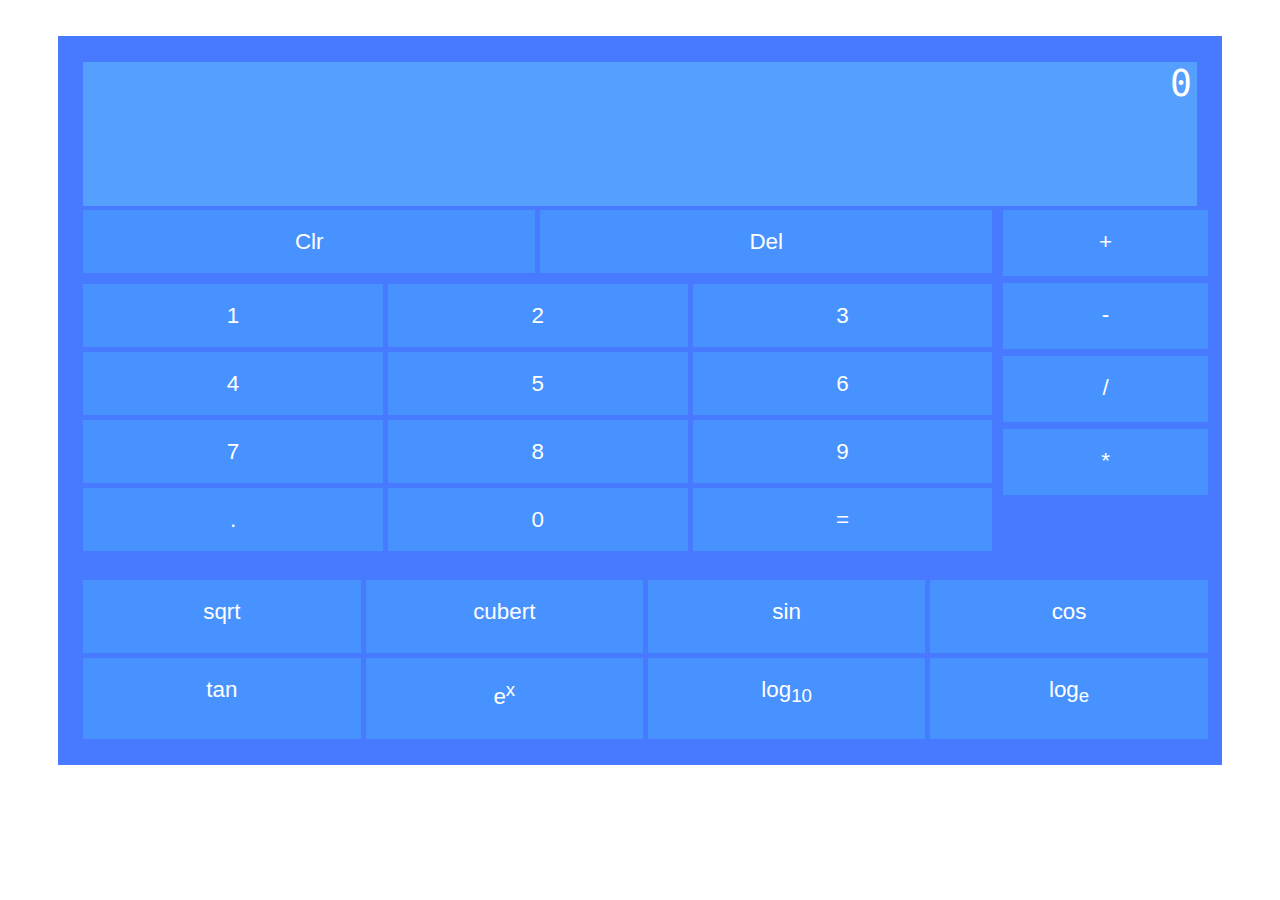
<file: index.html>
<!DOCTYPE html>
<html>
    <head>
        <link rel="stylesheet" type="text/css" href="style.css">
        <meta name="viewport" content="width=device-width initial-scale=1.0">
    </head>
    <body>
        <div class="dabba">
            <div class="display"></div>
            <div class="controls">
                <div class="areset">Clr</div>
                <div class="adel">Del</div>
            </div>
            <div class="numbers">
                <div class="a1">1</div>
                <div class="a2">2</div>
                <div class="a3">3</div>
                <div class="a4">4</div>
                <div class="a5">5</div>
                <div class="a6">6</div>
                <div class="a7">7</div>
                <div class="a8">8</div>
                <div class="a9">9</div>
                <div class="a10">.</div>
                <div class="a11">0</div>
                <div class="a12">=</div>
            </div>
            <div class="operators">
                <div class="add">+</div>
                <div class="adiff">-</div>
                <div class="adiv">/</div>
                <div class="amultiply">*</div>
            </div>
            <div class="hardmath">
                <div class="asqrt">sqrt</div>
                <div class="acubert">cubert</div>
                <div class="asin">sin</div>
                <div class="acos">cos</div>
                <div class="atan">tan</div>
                <div class="aexp">e<sup>x</sup></div>
                <div class="alog10">log<sub>10</sub></div>
                <div class="aloge">log<sub>e</sub></div>
            </div>
        </div>
    </body>
    <script src="style.js"></script>
    <script>
      if ('serviceWorker' in navigator) {
        console.log("Will the service worker register?");
        navigator.serviceWorker.register('service-worker.js')
          .then(function(reg){
            console.log("Yes, it did.");
          }).catch(function(err) {
            console.log("No it didn't. This happened: ", err)
          });
      }
    </script>
</html>
</file>
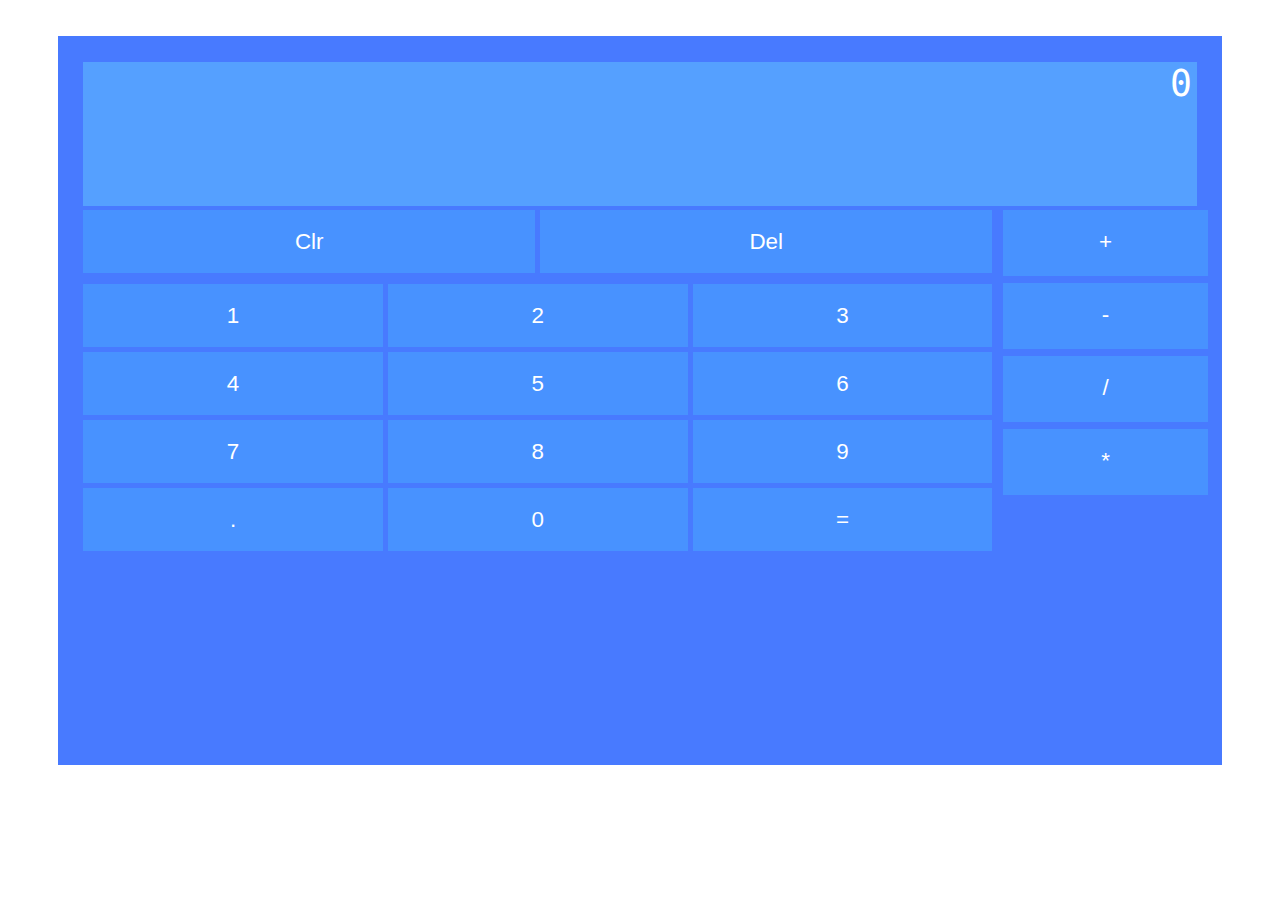
<file: indexdb.html>
<!DOCTYPE html>
<html>
    <head>
        <link rel="stylesheet" type="text/css" href="style.css">
        <meta name="viewport" content="width=device-width initial-scale=1.0">
    </head>
    <body>
        <div class="dabba">
            <div class="display"></div>
            <div class="controls">
                <div class="areset">Clr</div>
                <div class="adel">Del</div>
            </div>
            <div class="numbers">
                <div class="a1">1</div>
                <div class="a2">2</div>
                <div class="a3">3</div>
                <div class="a4">4</div>
                <div class="a5">5</div>
                <div class="a6">6</div>
                <div class="a7">7</div>
                <div class="a8">8</div>
                <div class="a9">9</div>
                <div class="a10">.</div>
                <div class="a11">0</div>
                <div class="a12">=</div>
            </div>
            <div class="operators">
                <div class="add">+</div>
                <div class="adiff">-</div>
                <div class="adiv">/</div>
                <div class="amultiply">*</div>
            </div>
        </div>
    </body>
    <script src="style.js"></script>
</html>
</file>
<file: style.css>
*{
    box-sizing: border-box;
}
body{
    font-family: 'arial', sans-serif;
    font-size: 1.4em;
    color: white;
    /*background-color: #1A237E; linear-gradient(45deg, #283593, #1A237E);*/
}
.dabba{
    width: 91vw;
    height: 81vh;
    background-color: #487AFF;
    margin: 4vh auto;
    padding: 2vw;
    display: grid;
    grid-template-columns: repeat(12,1fr);
    grid-template-rows: 7vh 7vh 7vh 7vh 7vh 7vh 7vh;
    grid-gap: 11px;
}
.display{
    content: '';
    width: 87vw;
    margin-bottom: 10px;
    height: 16vh;
    background-color: #55A0FF;/*5082FF*/
    font-size: 2em;
    font-family: monospace;
    text-align: right;
    padding: 0 5px;
    overflow: auto;
    grid-column: 1/12;
    grid-row: 1/3;
    user-select: none;
}
.controls{
    grid-row: 3/4;
    grid-column: 1/10;
    display: grid;
    grid-template-columns: 1fr 1fr;
    grid-gap: 5px;
}
.numbers{
    grid-column: 1/10;
    grid-row: 4/8;
    display: grid;
    grid-template-columns: 1fr 1fr 1fr;
    grid-gap: 5px;
    grid-template-rows: 7vh 7vh 7vh 7vh;
}
.operators{
    grid-column: 10/13;
    grid-row: 3/7;
    display: grid;
    grid-gap: 7px;
}
.hardmath{
    grid-row: 8/10;
    grid-column: 1/13;
    display: grid;
    grid-template-columns: 1fr 1fr 1fr 1fr;
    grid-gap: 5px
}
div[class^="a"]{
    background-color: #4892FF;
    text-align: center;
    line-height: 7vh;
    user-select: none;
    cursor: pointer;
    opacity: 1;
}
div[class^="a"]:hover{
    background-color: white;
    opacity: 0.5;
    color: black;
}
</file>
